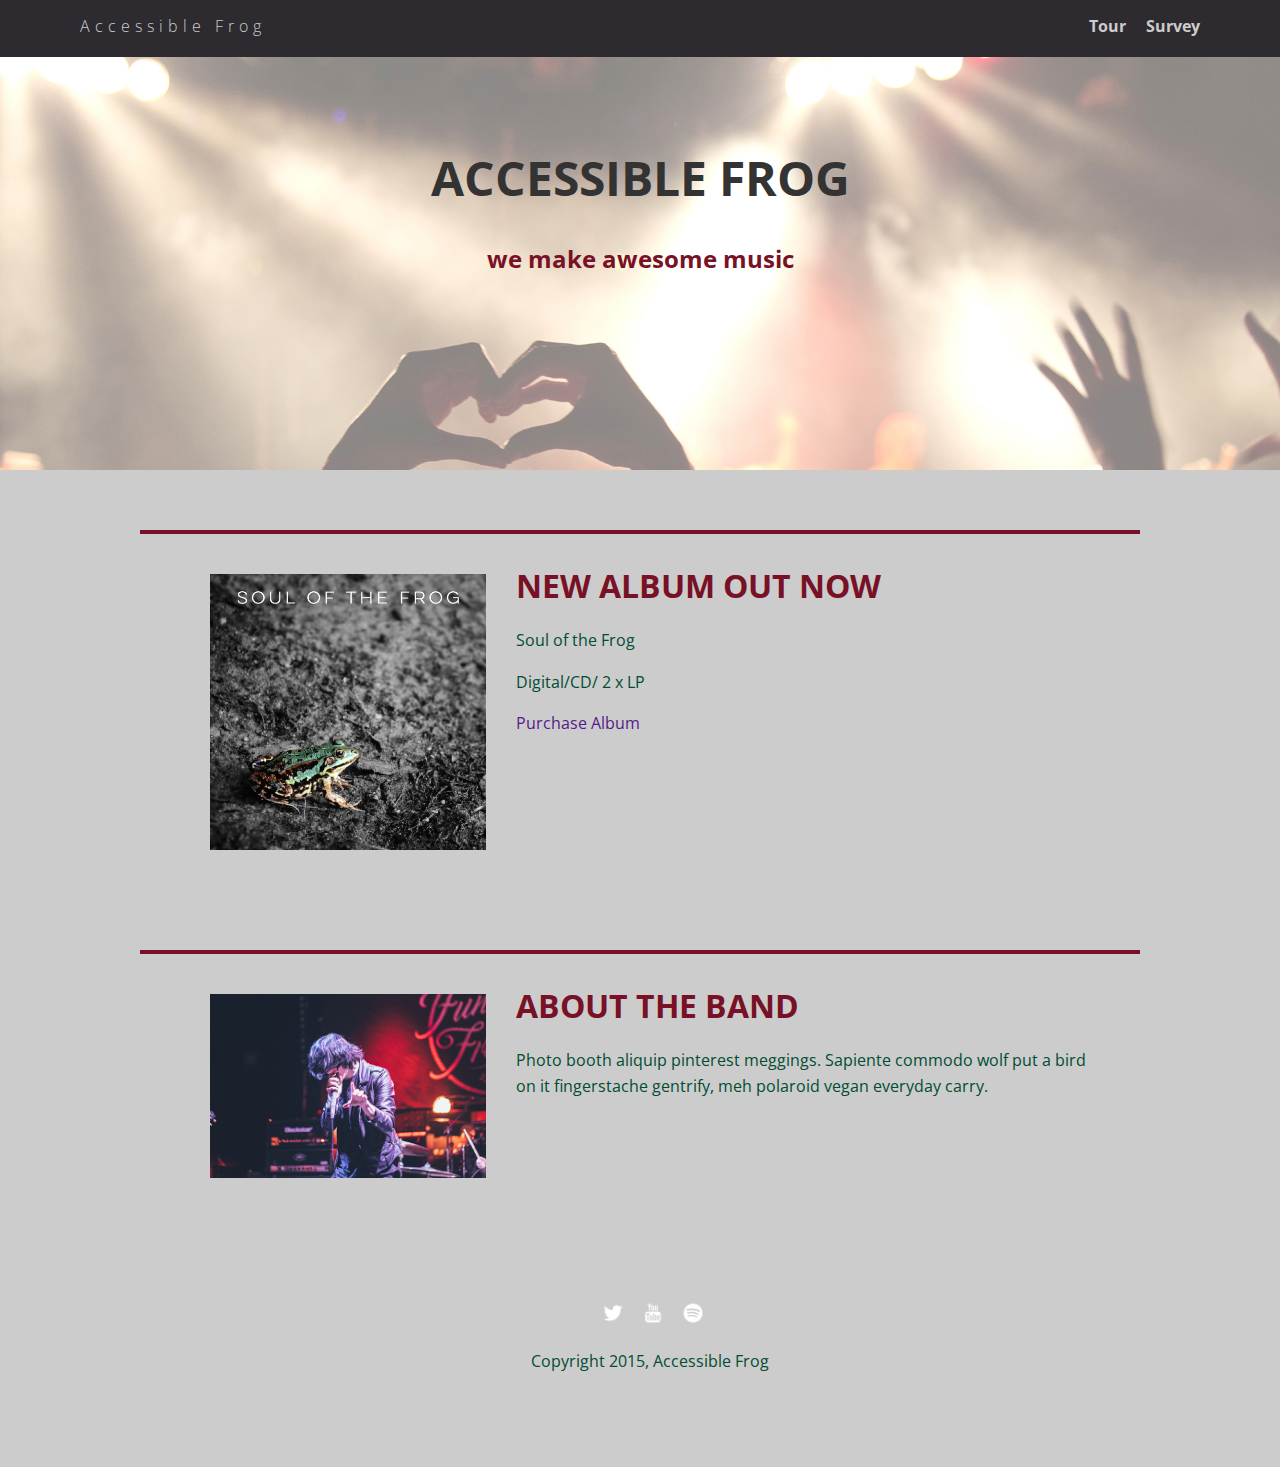
<file: index.html>
<!doctype html>
<html lang="en">
  <head>
      <meta charset="utf-8">
      <link href="css/styles.css" rel="stylesheet" type="text/css" />
      <meta name="viewport" content="width=device-width, initial-scale=1, maximum-scale=1, user-scalable=0"/>
      <link href='https://fonts.googleapis.com/css?family=Open+Sans:400,300,600' rel='stylesheet' type='text/css'>
      <title>Accessible Frog</title>
  </head>

  <body>
    <div class="main-nav" role="navigation">
      <ul class="nav">
        <li class="name"><a href="index.html">Accessible Frog</a></li>
        <li><a href="tour.html">Tour</a></li>
        <li><a href="survey.html">Survey</a></li>
      </ul>
    </div>
    <header role="banner">
      <div class="header-text">
        <h1>Accessible Frog</h1>
        <h2>We Make Awesome Music</h2>
      </div>
    </header>

    <main role="main">
      <div class="card">
        <div class="flex">
          <img class="photo" alt="soul of the frog" src= "img/soul_of_the_frog.jpg">
          <div class="information">
            <h1>New album out now</h1>
            <p>Soul of the Frog</p>
            <p>Digital/CD/ 2 x LP</p>
            <a href="#" class="buy">Purchase Album</a>
          </div>
        </div>
      </div>

      <div class="card">
        <div class="flex">
          <img class="photo" alt="lead singer" src= "img/lead_singer.jpg">
          <div class="information">
            <h1>About the band</h1>
            <p>Photo booth aliquip pinterest meggings. Sapiente commodo wolf put a bird on it fingerstache gentrify, meh polaroid vegan everyday carry.</p>
          </div>
        </div>
      </div>
    </main>

    <footer role="contentinfo">
      <ul>
        <li><a aria-hidden=true href="#" class="social twitter"><img alt="Twitter icon" src= "img/twitter-32.png"></a></li>
        <li><a aria-hidden=true href="#" class="social youtube"><img alt="YouTube icon" src= "img/youtube-32.png"></a></li>
        <li><a aria-hidden=true href="#" class="social spotify"><img alt="Spotify icon" src= "img/spotify-32.png"></a></li>
      </ul>
      <p class="copyright">Copyright 2015, Accessible Frog</p>
    </footer>

  </body>
</html>
</file>
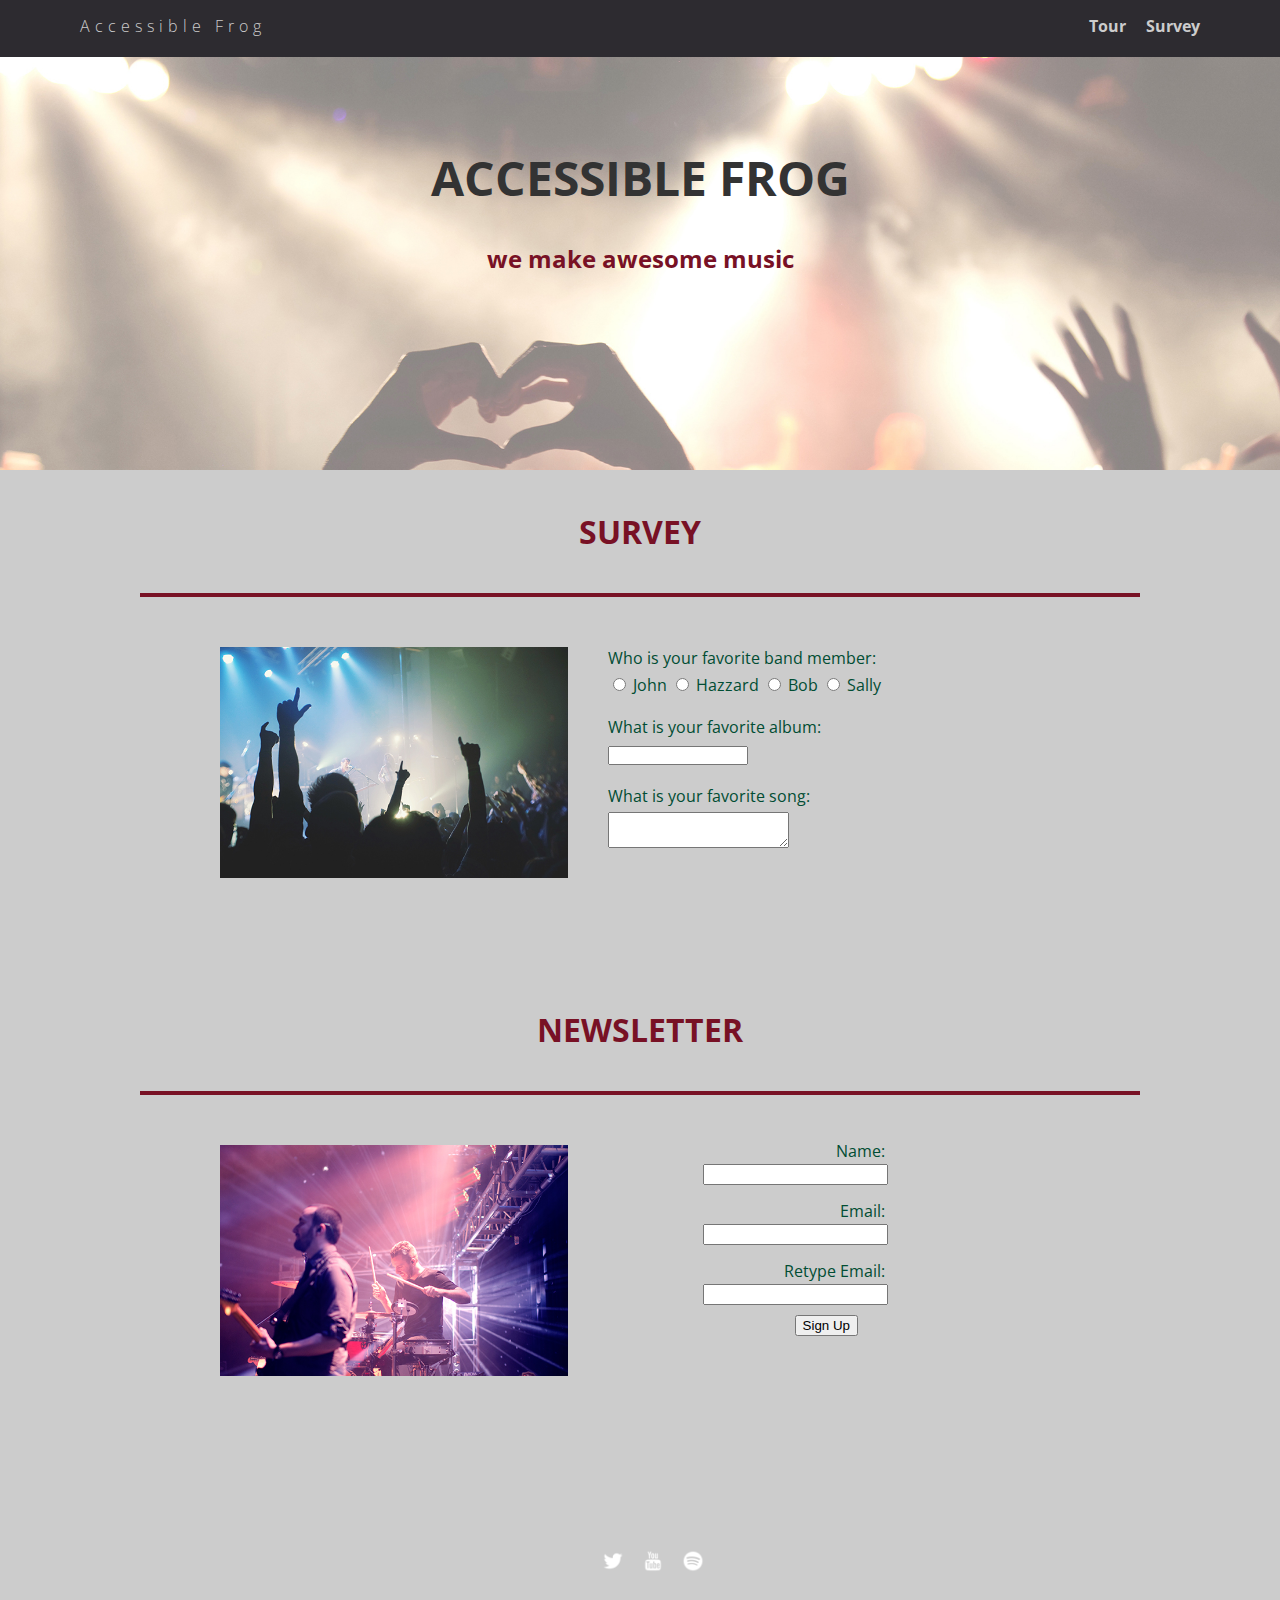
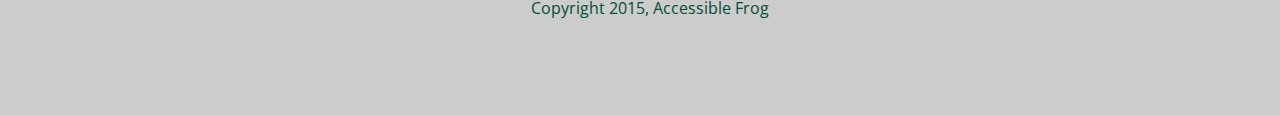
<file: survey.html>
<!doctype html>
<html lang="en">
  <head>
    <meta charset="utf-8">
    <link href="css/styles.css" rel="stylesheet" type="text/css" />
    <link href="css/survey.css" rel="stylesheet" type="text/css" />
    <meta name="viewport" content="width=device-width, initial-scale=1, maximum-scale=1, user-scalable=0"/>
    <link href='https://fonts.googleapis.com/css?family=Open+Sans:400,300,600' rel='stylesheet' type='text/css'>
    <title>Accessible Frog</title>
  </head>

  <body>
    <div class="main-nav" role="navigation">
      <ul class="nav">
        <li class="name"><a href="index.html">Accessible Frog</a></li>
        <li><a href="tour.html">Tour</a></li>
        <li><a href="survey.html">Survey</a></li>
      </ul>
    </div>
    <header role="banner">
      <div class="header-text">
        <h1>Accessible Frog</h1>
        <h2>We Make Awesome Music</h2>
      </div>
    </header>

    <main role="main">
      <fieldset id="survey">
        <legend>Survey</legend>
          <div class="card">
            <div class="flex">
              <img class="photo" alt="crowd enjoying concert" src= "img/concert01.jpg">
              <div class="container">
                <form class = "survey">
                  <label class="header-label">Who is your favorite band member:</label>
                  <input type="radio" name="res" value="John" id="John"><label for="John"> John</label>
                  <input type="radio" name="res" value="Hazzard" id="Hazzard"><label for="Hazzard"> Hazzard</label>
                  <input type="radio" name="res" value="Bob" id="Bob"><label for="Bob"> Bob</label>
                  <input type="radio" name="res" value="Sally" id="Sally"><label for="Sally"> Sally</label>

                  <label class="header-label" for="albums">What is your favorite album:</label>
                  <select id="albums" name="select">
                    <option value="1">A Day Of Old</option>
                    <option value="2">Diamond Fireworks</option>
                    <option value="3">Enjoy Your Desire</option>
                    <option value="4">Finding My Shadow</option>
                    <option value="5">Heroic Forever</option>
                    <option value="6">Midnight Fires</option>
                    <option value="7">Music Of My Life</option>
                    <option value="8">Party For An Angel</option>
                    <option value="9">Song For Yesterday</option>
                    <option value="10">Street Of The Rider</option>
                    <option value="11">This Is For You</option>
                  </select>

                  <label class="header-label" for="song">What is your favorite song:</label>
                  <textarea id="song"></textarea>
                </form>
              </div>
            </div>
          </div>
      </fieldset>
      <fieldset id="newsletter">
        <legend>Newsletter</legend>
          <div class="card">
            <div class="flex">
              <img class="photo" alt="band playing at a concert" src= "img/the_band.jpg">
                <div class="container">
                  <form class="newsletter">
                      <label for="name">Name: </label><input type ="text" name="textfield" id="name" aria-describedby="input-name">
                      <p class="offscreen" id="input-name">Enter your name.</p>
                      <label for="email">Email: </label><input type ="email" name="textfield" id="email" aria-describedby="input-password">
                      <p class="offscreen" id="input-password">Enter your password.</p>
                      <label for="retype-email">Retype Email: </label><input type ="email" name="textfield" id="retype-email" aria-describedby="input-password-confirm">
                      <p class="offscreen" id="input-password-confirm">Enter your password again.</p>
                      <button type="submit" aria-describedby="submit">Sign Up</button>
                      <p class="offscreen" id="submit">After typing in your name and email address, clicking the button will sign you up for the Newsletter.</p>
                  </form>
                </div>
            </div>
          </div>
      </fieldset>
    </main>

    <footer role="contentinfo">
      <ul>
        <li><a aria-hidden=true href="#" class="social twitter"><img alt="Twitter icon" src= "img/twitter-32.png"></a></li>
        <li><a aria-hidden=true href="#" class="social youtube"><img alt="YouTube icon" src= "img/youtube-32.png"></a></li>
        <li><a aria-hidden=true href="#" class="social spotify"><img alt="Spotify icon" src= "img/spotify-32.png"></a></li>
      </ul>
      <p class="copyright">Copyright 2015, Accessible Frog</p>
    </footer>
  </body>
</html>
</file>
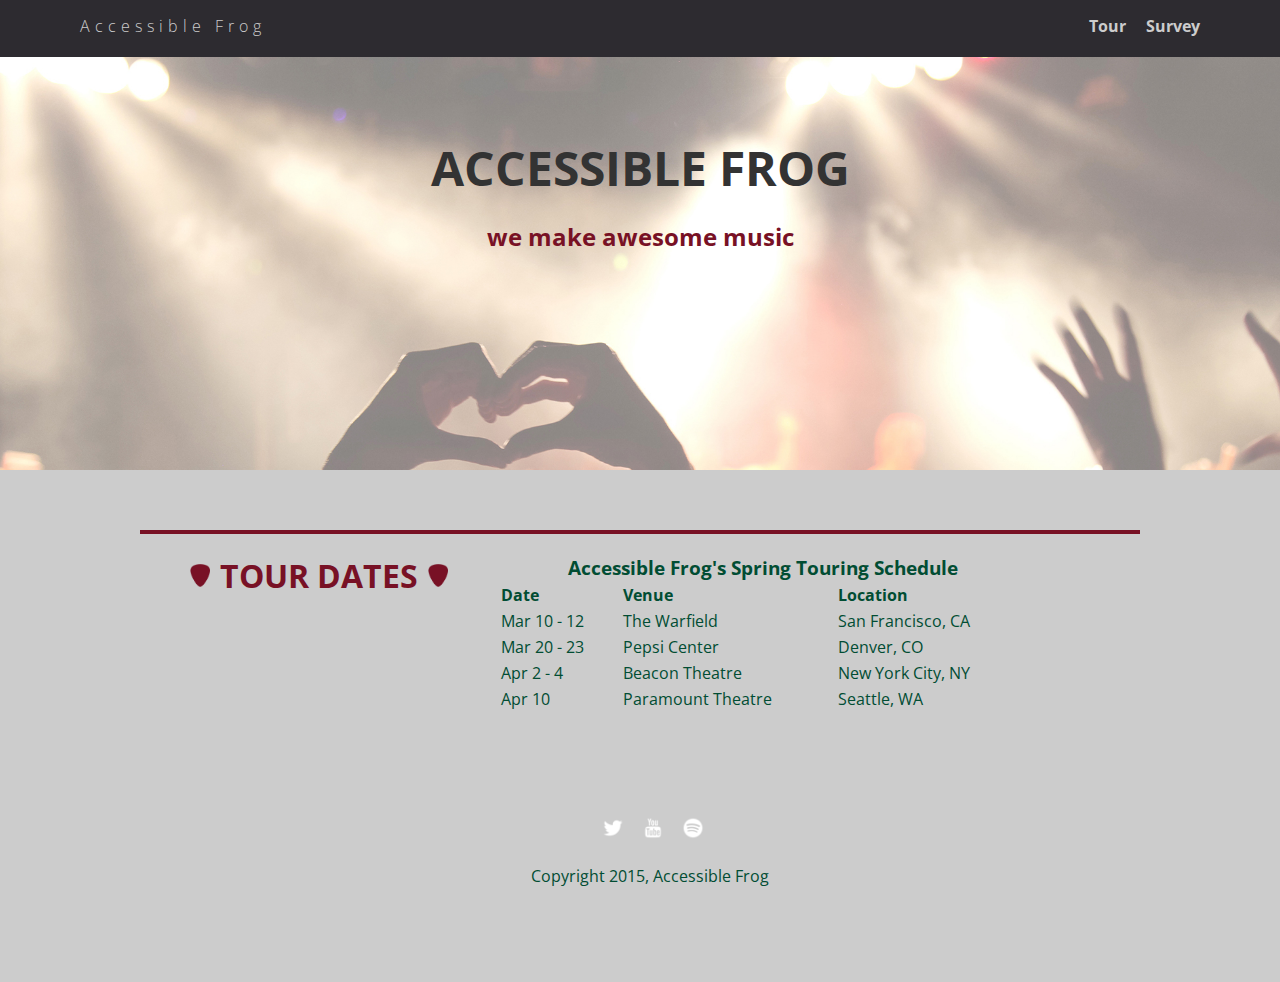
<file: tour.html>
<!doctype html>
<html lang="en">
  <head>
      <meta charset="utf-8">
      <link href="css/styles.css" rel="stylesheet" type="text/css" />
      <link href="css/tour.css" rel="stylesheet" type="text/css" />
      <meta name="viewport" content="width=device-width, initial-scale=1, maximum-scale=1, user-scalable=0"/>
      <link href='https://fonts.googleapis.com/css?family=Open+Sans:400,300,600' rel='stylesheet' type='text/css'>
      <title>Accessible Frog</title>
  </head>

  <body>
    <div class="main-nav" role="navigation">
      <ul class="nav">
        <li class="name"><a href="index.html">Accessible Frog</a></li>
        <li><a href="tour.html">Tour</a></li>
        <li><a href="survey.html">Survey</a></li>
      </ul>
    </div>
    <header role="banner">
      <div class="header-text">
        <h1>Accessible Frog</h1>
        <h2>We Make Awesome Music</h2>
      </div>
    </header>

    <main role="main">
      <div class="card">
        <div class="flex">
          <img class="pick" alt="" src= "img/guitar_pick.png">
          <h1>Tour Dates</h1>
          <img class="pick" alt="" src= "img/guitar_pick.png">
          <table>
            <caption>Accessible Frog's Spring Touring Schedule</caption>
            <tr>
              <th scope="col">Date</th>
              <th scope="col">Venue</th>
              <th scope="col">Location</th>
            </tr>
            <tr>
              <td>Mar 10 - 12</td>
              <td>The Warfield</td>
              <td>San Francisco, CA</td>
            </tr>
            <tr>
              <td>Mar 20 - 23</td>
              <td>Pepsi Center</td>
              <td>Denver, CO</td>
            </tr>
            <tr>
              <td>Apr 2 - 4</td>
              <td>Beacon Theatre</td>
              <td>New York City, NY</td>
            </tr>
            <tr>
              <td>Apr 10</td>
              <td>Paramount Theatre</td>
              <td>Seattle, WA</td>
            </tr>
          </table>
        </div>
      </div>
    </main>
    
    <footer role="contentinfo">
      <ul>
        <li><a aria-hidden=true href="#" class="social twitter"><img alt="Twitter icon" src= "img/twitter-32.png"></a></li>
        <li><a aria-hidden=true href="#" class="social youtube"><img alt="YouTube icon" src= "img/youtube-32.png"></a></li>
        <li><a aria-hidden=true href="#" class="social spotify"><img alt="Spotify icon" src= "img/spotify-32.png"></a></li>
      </ul>
      <p class="copyright">Copyright 2015, Accessible Frog</p>
    </footer>
  </body>
</html>
</file>
<file: css/styles.css>
/* Global Layout Set-up */
* {
  box-sizing: border-box;
}

body {
  margin: 0;
  padding: 0;
  text-align: center;
  font-family: 'Open Sans', sans-serif;
  color: #014d33;
  background: #ccc;
}

/* Link Styles */

a {
  text-decoration: none;
  color: #551a8b;
}

a:hover {
  font-weight: bold;
  text-decoration: underline;
}

/* Section Styles */

.main-nav {
  width: 100%;
  background: #2d2b30;
  min-height: 30px;
  padding: 10px;
  position: fixed;
  text-align: center;
}

.nav {
  display: flex;
  justify-content: space-around;
  font-weight: 700;
  list-style-type: none;
  margin: 0 auto;
  padding: 0;
}

.nav .name {
  display: block;
  margin-right: auto;
  color: white;
  letter-spacing: 5px;
}

.nav li {
  padding: 5px 10px 10px 10px;
}

.nav a {
  transition: all .5s;
  color: #ccc;
}

.nav a:hover {
  color: white
}

header {
  text-align: center;
  background: url('../img/concert02_no_text.jpg') no-repeat top center ;
  background-size: cover;
  overflow: hidden;
  padding-top: 60px;
  height: 350px;
}

.header-text {
  padding-top: 75px;
}

header h1 {
  color: #333333;
  text-transform: uppercase;
  font-size: 3em;
}

header h2 {
  color: #781125;
  text-transform: lowercase;
  font-size: 1.5em;
}

.name{
  font-weight: 300;
}

.card {
  margin: 30px;
  padding: 20px 40px 40px;
  text-align: left;
  border-top: 4px solid #781125;
  clear: both;
}
.card:hover {
  border-color: #96731A;
}

.photo{
  display: block;
  width: 200px;
  height: 0%;
  margin: 0 auto;
}

.information{
  width: 100%;
  text-align: center;
}

h1{
  font-size: 2em;
  text-transform: uppercase;
  color: #781125;
  margin-top: 10px;
}

footer {
  width: 100%;
  min-height: 30px;
  padding: 20px 0 40px 20px;
}

footer .copyright {
  top: -8px;
  font-size: .75em;
}

footer ul {
  list-style-type: none;
  margin: 0;
  padding: 0;
}

footer ul li {
  display: inline-block;
}


a.social img {
  display: inline-block;
  margin-left: 5px;
  width: 30px;
  height: 30px;
  background-size: 30px 30px;
  transition: all .5s;
}

a.social img:hover {
  width: 36px;
  height: 36px;
}

/*
.clearfix {
  clear: both;
}*/

/* Styles for larger screens */
@media screen and (min-width: 840px) {

  .flex {
    display: -ms-flexbox;      /* TWEENER - IE 10 */
    display: flex;
    max-width: 1200px;
    -ms-flex-pack: distribute;
  }

  header {
    min-height: 470px;
  }

  .nav {
    max-width: 1200px;
    padding: 0 30px;
  }


  main {
    padding-top: 20px;
  }

  main p {
    line-height: 1.6em;
  }

  .card{
    margin: 40px auto;
    padding: 20px 40px 40px;
    width: 80%;
    max-width: 1000px;
  }

  .photo{
    width: 30%;
    margin: 20px 30px;
  }

  .information{
    text-align: left;
  }

  footer {
    font-size: 1.3em;
    max-width: 1200px;
    margin: 40px auto;
  }
}
</file>
<file: css/survey.css>
/* Survey page styles */

.photo{
  width: 60%;
  padding: 10px;
}

form {
  width: 280px;
  margin: 10px auto 0;
  text-align: left;
  display: inline-block;
}

input, select, textarea {
  transition: background-color 1s ease;
  color: #fff;
}

.container{
  text-align: center;
}

.newsletter{
  text-align: right;

}

fieldset {
    border: 0;
    margin: 0;
    padding: 0px;
}

legend {
    padding-top: 20px;
    font-size: 2em;
    text-transform: uppercase;
    color: #781125;
    font-weight: bold;
}

.header-label {
  display: block;
  margin: 20px 0 5px;
}

#newsletter label {
  display: inline-block;
  width: 110px;
  margin: 15px 3px 0;
}

button {
  display: block;
  margin: 10px 30px 0 auto;
}

input:focus:not([type="radio"]):not([type="checkbox"]), select:focus, textarea:focus {
  outline: 2px solid #fff;
  background-color: #014d33;
}

.offscreen {
   position: absolute;
   left: -200em;
   top: -20em;
}

/* Styles for larger screens */
@media screen and (min-width: 840px) {
  .photo{
    width: 40%;
  }
}
</file>
<file: css/tour.css>
/* Tour page styles */

table {
  font-family: 'Open Sans', sans-serif;
  width: 530px;
  margin: 0 40px;
}

caption {
	font-weight: bold;
	font-size: 1.2em;
}

h1 {
  display: inline-block;
  margin: 0;
}

.pick {
  width: 40px;
  height: 0%;
  padding: 10px;
}
</file>
